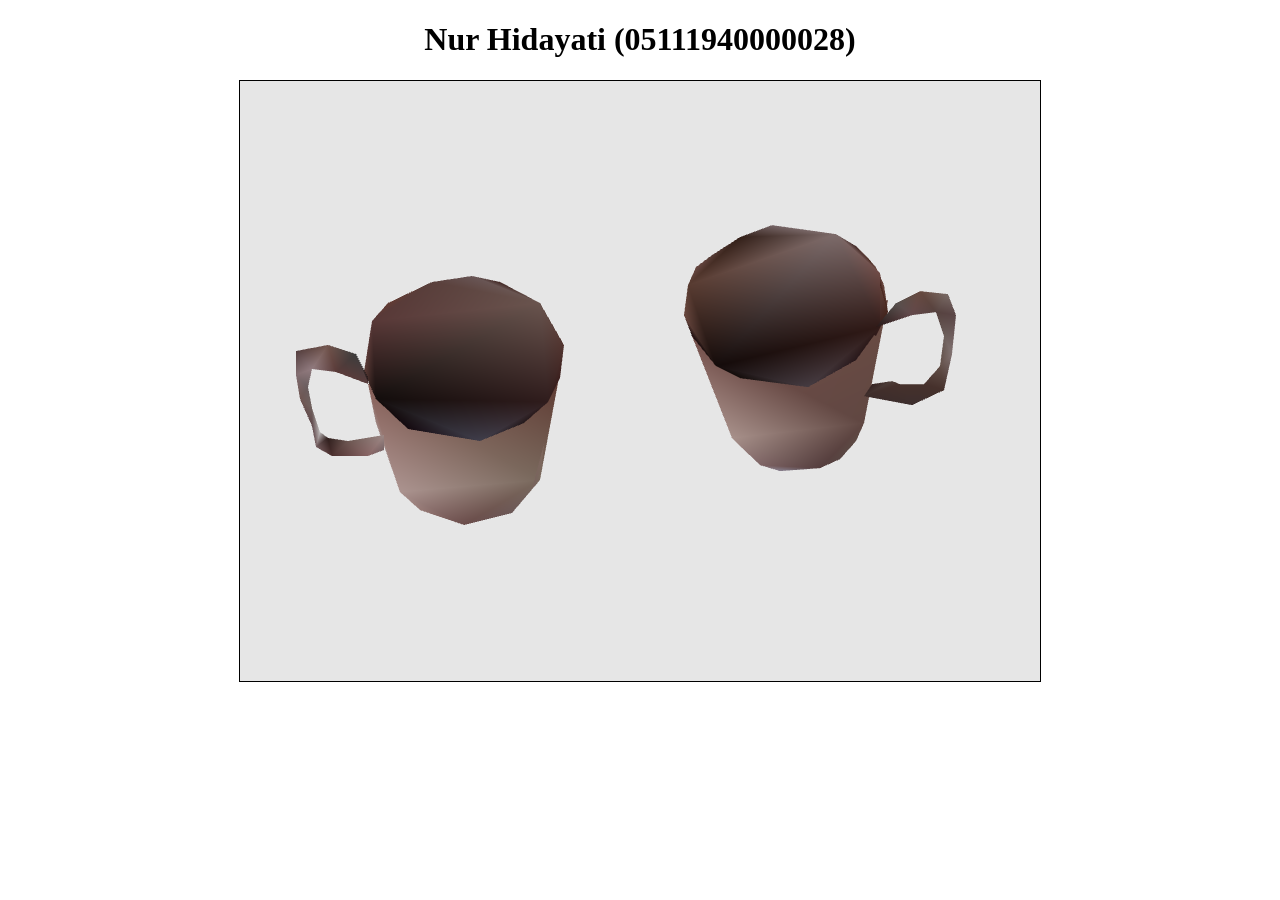
<file: index.html>
<!DOCTYPE html>
<html lang="en">

<head>
    <meta charset="UTF-8">
    <meta http-equiv="X-UA-Compatible" content="IE=edge">
    <meta name="viewport" content="width=device-width, initial-scale=1.0">
    <title>Tugas Grafika Komputer</title>
    <script src="main.js"></script>
    <style>
        h1,
        h2 {
            text-align: center;
        }

        canvas {
            padding-left: 0;
            padding-right: 0;
            margin-left: auto;
            margin-right: auto;
            display: block;
            width: 800px;
        }
    </style>
</head>

<body onload="main()">
    <h1>Nur Hidayati (05111940000028)</h1>
    <canvas width="800" height="600" id="myCanvas" style="border: 1px solid black;">
    </canvas>
</body>

</html>
</file>
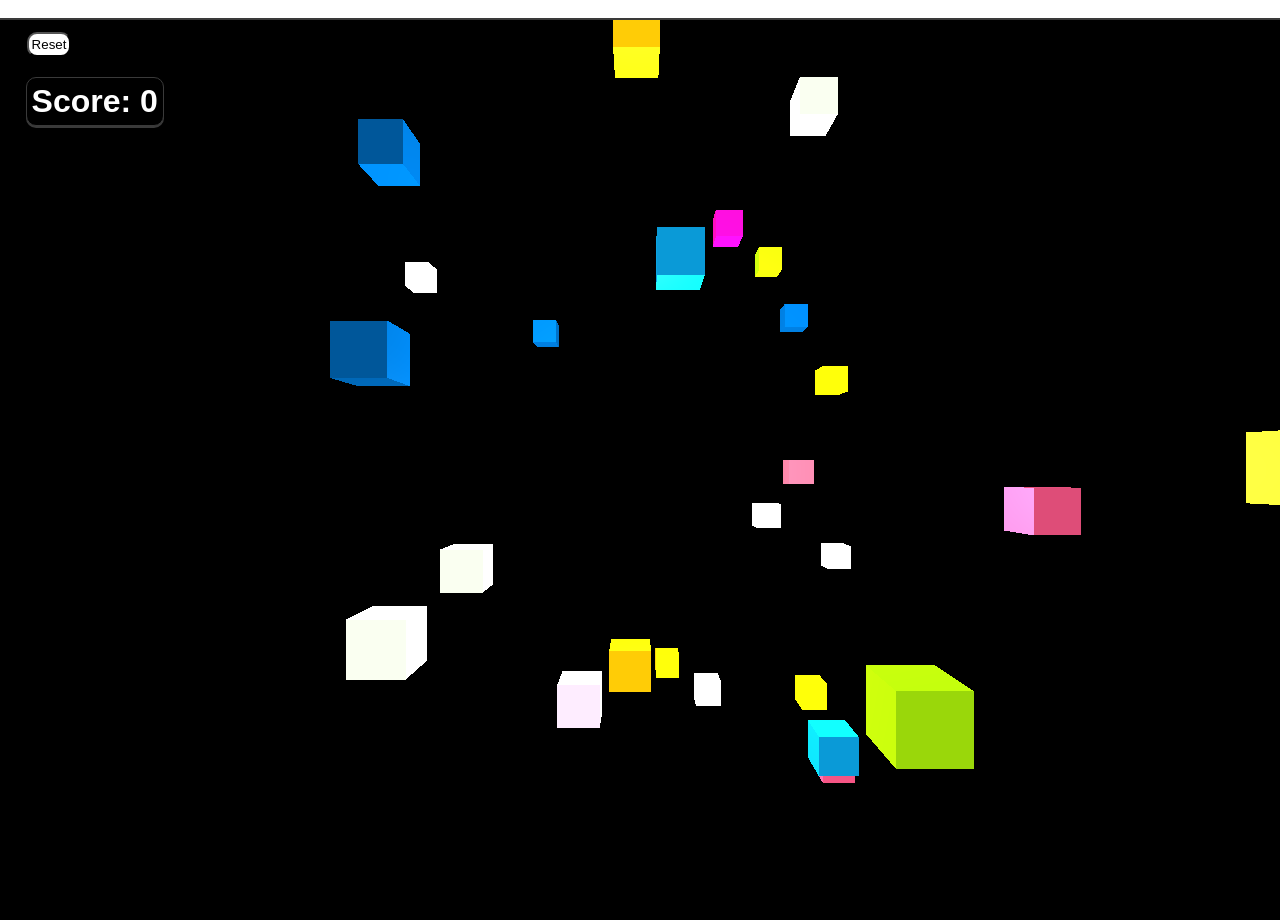
<file: task-3-grafkomb/index.html>
<!DOCTYPE html>
<html lang="en">
<head>
    <meta charset="UTF-8">
    <meta http-equiv="X-UA-Compatible" content="IE=edge">
    <meta name="viewport" content="width=device-width, initial-scale=1.0">
    <title>Tugas 3 Grafkom</title>
    <script src="js/three.min.js"></script>
    <script src="js/controls/OrbitControls.js"></script>
</head>
<link rel="stylesheet" href="style.css">
<body>
    <div class="score down">
        <h1>Score:
            <a id="score_id">0</a>
        </h1>
    </div>
    <br>
    <div class="down">
        <button id="btn_id">Reset</button>
    </div>
</body>
</html>

<script>    
    let scene, camera, renderer, aLight, pLight, rayCast, mouse;

    let current = document.getElementById("score_id");

    // function to get random objects
    let getRandom = function (min, max) {
        let random = Math.random() * (max - min) + min;
        return random;
    }

    // color list
    const colorList = [0xd70a9a, 0xfeedff, 0x0a9ad7, 
                        0xffcc06, 0xde4d78, 0xfafff1, 
                        0x9ad70a, 0xf6546a, 0x00579a];

    let minArea = -30;
    let maxArea = 30;

    let cube;
    // function to create cube object
    let createCube = function () {
        const color = colorList[Math.floor(getRandom(0, 9))];
        let geometry = new THREE.BoxGeometry(3, 3, 3);
        let material = new THREE.MeshPhongMaterial({
                        color: color,
        });
        cube = new THREE.Mesh(geometry, material);
        let x = getRandom(minArea, maxArea);
        let y = getRandom(minArea, maxArea);
        let z = getRandom(minArea, maxArea);
        cube.position.set(x, y, z);
        scene.add(cube);
    }

    // dispose object
    let disposed = function (obj) {
        obj.geometry.dispose();
        obj.material.dispose();
        scene.remove(obj);
        renderer.renderLists.dispose();
    }

    let score = 0;
    let selected = [];
    let original = [];

    // function to calculate score
    let calculate_score = function () {
        if (selected[0].material.color.getHex() === selected[1].material.color.getHex()) {
            selected.forEach(object => {
                disposed(object);
            });
            score += 1;
        }
        else {
            score -= 1;
        }
        current.innerHTML = score;
        original.length = 0;
        selected.length = 0;
    }

    let onMouseClick = function (e) {
        clicked = 0;
        mouse.x = (e.clientX / window.innerWidth) * 2 - 1;
        mouse.y = - (e.clientY / window.innerHeight) * 2 + 1;
        rayCast.setFromCamera(mouse, camera);

        let intersects = rayCast.intersectObjects(scene.children, false);

        if (intersects[0]) {
            let firstObject = intersects[0].object;
            if (selected.length > 0) {
                if (firstObject.uuid === selected[0].uuid) {
                    firstObject.material.emissive.setHex(0x000000);
                    selected = [];
                    originalColors = [];
                    return;
                }
            }

            selected.push(firstObject);
            original.push(firstObject.material.color.getHex());
            if (selected.length > 1) {
                calculate_score();
            }

            if (selected.length == 1) {
                if (clicked == 1) {
                    selected.pop(firstObject);
                    original.pop(firstObject.material.color.getHex());
                }
                clicked = 1;
            }
        }
    }

    // set up the environment 
    // initiallize scene, camera, objects and renderer
    let init = function () {
        // 1. create the scene
        scene = new THREE.Scene();
        scene.background = new THREE.Color(0x000000);

        // 2. create an locate the camera       
        camera = new THREE.PerspectiveCamera(75, window.innerWidth / window.innerHeight,
                1, 1000);
        camera.position.set(0, 0, 50);

        aLight = new THREE.AmbientLight(0xffffff, 1);
        pLight = new THREE.PointLight(0xffffff, 1);
        pLight.position.set(0, 0, 0);
        scene.add(aLight);
        scene.add(pLight);

        rayCast = new THREE.Raycaster();
        mouse = new THREE.Vector2();
        mouse.x = mouse.y = -1;

        // 3. create an locate the object on the scene          
        for(let i = 0; i < 30; i++){
            createCube();
        }

        // 4. create the renderer     
        document.addEventListener("click", onMouseClick);
        renderer = new THREE.WebGLRenderer();
        renderer.setSize(window.innerWidth, window.innerHeight);

        document.body.appendChild(renderer.domElement);

        const controls = new THREE.OrbitControls(camera, renderer.domElement);

        renderer.render(scene, camera, controls);
        renderer.setPixelRatio(Math.min(window.devicePixelRatio, 2));
    };

    let clock = new THREE.Clock();

    let flag = 0;
    let speed = 0.02;
    let base = 0.02;
    // main animation loop 
    // calls 50-60 in a second.
    let mainLoop = function () {
        if (scene.children.length >= 30) {
            flag = 0;
            speed = base;
            current.innerHTML = score;
        } 
        else {
            flag += speed;
        }
        if (flag > 1) {
            createCube();
            flag = 0;
            speed += 0.002;

        }
        // console.log(`flag ${flag}`);
        const elapsedTime = clock.getElapsedTime();

        if (selected.length > 0) {
            selected[0].material.emissive.setHex(elapsedTime % 0.5 >= 0.25 ? original[0] : 0x000000);
        }

        renderer.render(scene, camera);
        requestAnimationFrame(mainLoop);
    };

    ///////////////////////////////////////////////
    init();
    mainLoop();
</script>

<script>
    document.getElementById("btn_id").addEventListener("click", function () {
        location.reload();
    });
</script>
</file>
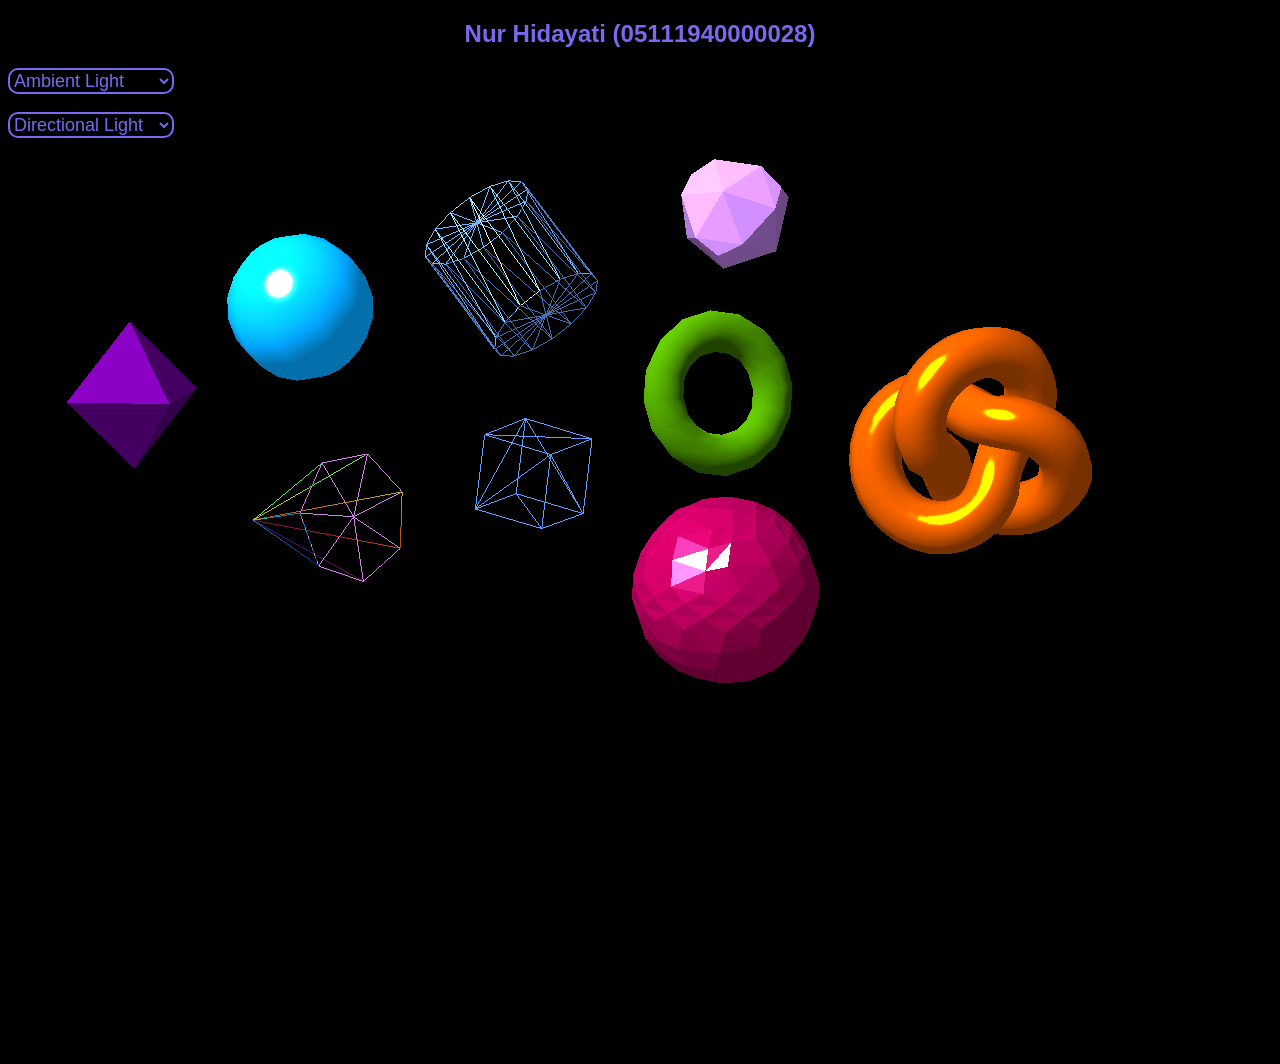
<file: Tugas Individu Three.js/index.html>
<!DOCTYPE html>
<html lang="en">
<head>
    <meta charset="UTF-8">
    <meta http-equiv="X-UA-Compatible" content="IE=edge">
    <meta name="viewport" content="width=device-width, initial-scale=1.0">
    <title>3D Objects</title>
    <script src="./js/three.min.js"></script>
    <script src="./js/OrbitControls.js"></script>
    <style>
        * {
            font-family: Arial, sans-serif;
            background-color: black;
            color: white;
            text-align: left;
        }

        h2 {
            color: mediumslateblue;
            text-align: center;
        }

        .container {
            text-align: left;
        }

        #light_1 {
            border-radius: 10px;
            border: 2px solid mediumslateblue;
        }

        #light_2 {
            border-radius: 10px;
            border: 2px solid mediumslateblue;
        }

        select {
            color: mediumslateblue;
            width: auto;
            height: auto;
            font-size: large;
        }

        .custom-select {
            display: flexbox;
        }
    </style>
</head>
<body>
    <div>
        <h2>Nur Hidayati (05111940000028)</h2>
    </div>
    <div>
        <select id="light_1">
            <option value="0">Ambient Light</option>
            <option value="1">Hemisphere Light</option>
            <option value="2">Directional Light</option>
            <option value="3">Point Light</option>
            <option value="4">Spotlight</option>
        </select>
    </div>
    <br>
    <div>
        <select id="light_2">
            <option value="0">Directional Light</option>
            <option value="1">Hemisphere Light</option>
            <option value="2">Ambient Light</option>
            <option value="3">Point Light</option>
            <option value="4">Spotlight</option>
        </select>
    </div>
    <br>
</body>
</html>

<script>  
    let scene, camera, light, renderer;
    // 3D objects
    let cube, cone, cylinder, dode, torus, sphere, octahedron, tetrahedron, torusKnot;
    const fov = 45;
    // default canvas
    const aspect = 2;  
    const near = 0.1;
    const far = 100;
    var move_1 = 0.01, move_2 = 0.01;
    
    // cube
    let createCube = function() {
        let cubeGeometry = new THREE.BoxGeometry(2, 2, 2);
        const cubeMaterial = new THREE.MeshBasicMaterial({color: 0x619eff, 
            wireframe: true});
        cube = new THREE.Mesh(cubeGeometry, cubeMaterial);
        cube.position.x = 8;
        cube.position.y = -1;
        cube.position.z = 2;
        scene.add(cube);
    }

    // cone
    let createCone = function() {
        let coneGeometry = new THREE.ConeGeometry(1.5, 4, 7);
        const coneMaterial = new THREE.MeshNormalMaterial({color: 0x619eff, 
            wireframe: true});
        cone = new THREE.Mesh(coneGeometry, coneMaterial);
        scene.add(cone);
        cone.position.y = 9;
        cone.rotation.y = Math.PI/2;
        cone.position.z = 3;
    }

    // cylinder
    let createCylinder = function() {
        let cylinderGeometry = new THREE.CylinderGeometry(1.5, 1.5, 3, 16);
        let cylinderMaterial = new THREE.MeshPhongMaterial({color: 0x619eff, 
            wireframe: true, 
            shininess: 150});
        cylinder = new THREE.Mesh(cylinderGeometry, cylinderMaterial);
        scene.add(cylinder);
        cylinder.position.x = 3;
        cylinder.position.y = 2;
        cylinder.position.z = 8;
    }

    // dode
    let createDode = function() {
        let dodeGeometry = new THREE.DodecahedronGeometry(2, 2);
        const dodeMaterial = new THREE.MeshPhongMaterial({color: 0x880044, 
            shininess: 150,
            flatShading: true,
            specular: 0xc6e2ff});
        dode = new THREE.Mesh(dodeGeometry, dodeMaterial);
        scene.add(dode);
        dode.position.x = -13;
        dode.position.y = 5;
        dode.rotation.y = Math.PI/2;
        dode.position.z = 3;
    }

    // torus
    let createTorus = function() {
        let torusGeometry = new THREE.TorusGeometry(1.5, 0.5, 8, 16);
        const torusMaterial = new THREE.MeshStandardMaterial({color: 0x76ee00, 
            metalness: 0.6,
            clearcoat: 0.5});
        torus = new THREE.Mesh(torusGeometry, torusMaterial);
        scene.add(torus);
        torus.position.x = 0;
        torus.position.y = -2;
        torus.position.z = 5;
    }

    // sphere
    let createSphere = function() {
        let sphereGeometry = new THREE.SphereGeometry(2, 10, 10);
        const sphereMaterial = new THREE.MeshPhongMaterial({color: 0x49ef4, 
            shininess: 150,
            specular: 0xc6e2ff});
        sphere = new THREE.Mesh(sphereGeometry, sphereMaterial);
        scene.add(sphere);
        sphere.position.x = 20;
        sphere.position.y = 0;
        sphere.position.z = 5;
    }

    // octahedron
    let createOctahedron = function() {
        let octahedronGeometry = new THREE.OctahedronGeometry(2);
        const octahedronMaterial = new THREE.MeshStandardMaterial({color: 0x9400d3, 
            metalness: 0.5, 
            clearcoat: 0.5});
        octahedron = new THREE.Mesh(octahedronGeometry, octahedronMaterial);
        scene.add(octahedron);
        octahedron.position.x = 20;
        octahedron.position.y = 5;
        octahedron.position.z = 3;
    }

    // tetrahedron
    let createTetrahedron = function() {
        const rad = 1.5;
        const det = 2;
        let tetrahedronGeometry = new THREE.TetrahedronGeometry(rad, det);
        const tetrahedronMaterial = new THREE.MeshPhysicalMaterial({color: 0xcf8bfc, 
            flatShading: true,
            clearcoat: 0.3,
            metalness: 0.2,
            reflectivity: 1,
            clearcoatRoughness: 0.3});
        tetrahedron = new THREE.Mesh(tetrahedronGeometry, tetrahedronMaterial);
        scene.add(tetrahedron);
        tetrahedron.position.x = 10;
        tetrahedron.position.y = -8;
        tetrahedron.rotation.y = Math.PI / 2;
        tetrahedron.position.z = 8;
    }

    // torusKnot
    let createTorusKnot = function() {
        let torusKnotGeometry = new THREE.TorusKnotGeometry(1.5, 0.6, 100, 8, 2);
        const torusKnotMaterial = new THREE.MeshPhongMaterial({color: 0xaa4400, 
            shininess: 150,
            specular: 0xff9900});
        torusKnot = new THREE.Mesh(torusKnotGeometry, torusKnotMaterial);
        scene.add(torusKnot);
        torusKnot.position.x = -10;
        torusKnot.position.y = -3;
        torusKnot.position.z = 5;
    }

    let lighting1 = function() {
        // AmbientLight -> menerangi semua obyek dalam scene secara merata
        const aLight = new THREE.AmbientLight(0xffffff, 0.7);
        aLight.position.set(20, 20, 20);

        // Hemisphere Light -> ada fading antara warna langit dan ground
        const hLight = new THREE.HemisphereLight(0xffffff, 0x0095DD, 1);
        hLight.position.set(10, 20, 30);

        // Directional Light -> cahaya dipancarkan ke arah tertentu (seperti matahari)
        const dLight = new THREE.DirectionalLight(0xffffff, 1);
        dLight.position.set(-10, 25, 25).normalize();

        // Point Light -> cahaya dipancarkan dari jarak tertentu ke semua arah (seperti lampu)
        const p1Light = new THREE.PointLight(0xffffff, 1, 100);
        p1Light.position.set(10, 10, 10);

        // Spot Light -> memancarkan sinar kesatu arah sepanjang kerucut (semakin jauh semakin lebar area cahaya)
        const sLight = new THREE.SpotLight(0xffffff, 1, 75);
        sLight.position.set(30, 30, 30);

        // array of lights
        const lights_1 = [aLight, hLight, dLight, p1Light, sLight];

        lights_1.forEach((obj) => scene.add(obj));
        lights_1.forEach((light_1) => {light_1.visible = false});
        lights_1[0].visible = true;

        const selectedLight_1 = document.getElementById('light_1');
        selectedLight_1.addEventListener('change', (e) => {
            const selected = e.target.value;
            lights_1.forEach((light_1) => {light_1.visible = false});
            lights_1[selected].visible = true;
        });
    };

    let lighting2 = function() {
        const dLight = new THREE.DirectionalLight(0xffffff, 1);
        dLight.position.set(-10, 25, 25).normalize();

        const hLight = new THREE.HemisphereLight(0xffffff, 0x0095DD, 1);
        hLight.position.set(10, 20, 30);

        const aLight = new THREE.AmbientLight(0xffffff, 0.7);
        aLight.position.set(20, 20, 20);

        const pLight = new THREE.PointLight(0xffffff, 1, 100);
        pLight.position.set(10, 10, 10);

        // Spot Light -> memancarkan sinar kesatu arah sepanjang kerucut (semakin jauh semakin lebar area cahaya)
        const sLight = new THREE.SpotLight(0xffffff, 1, 75);
        sLight.position.set(30, 30, 30);

        // array of lights
        const lights_2 = [dLight, hLight, aLight, pLight, sLight];

        lights_2.forEach((obj) => scene.add(obj));
        lights_2.forEach((light_2) => {light_2.visible = false});
        lights_2[0].visible = true;

        const selectedLight_2 = document.getElementById('light_2');
        selectedLight_2.addEventListener('change', (x) => {
            const selected = x.target.value;
            lights_2.forEach((lights_2) => {light_2.visible = false});
            lights_2[selected].visible = true;
        });
    };

    // set up the environment - 
    // initiallize scene, camera, objects and renderer
    let init = function() {
        // 1. create the scene
        scene = new THREE.Scene();
        scene.background = new THREE.Color(0x000000);
        // set scene
        scene.rotateX(-Math.PI * 0.25);
        scene.rotateY(Math.PI * 0.04);
        scene.rotateZ(Math.PI * 0.7);
        
        // 2. create an locate the camera       
        camera = new THREE.PerspectiveCamera(10, window.innerWidth / window.innerHeight, 
                    1, 1000);
        camera.position.x = 20;
        camera.position.y = -70;
        camera.position.z = 100;

        lighting1();
        lighting2();
        
        // 3. create an locate the object on the scene           
        createCube();
        createCone();
        createCylinder();
        createDode();
        createTorus();
        createSphere();
        createOctahedron();
        createTetrahedron();
        createTorusKnot();
        
        // 4. create the renderer     
        renderer = new THREE.WebGLRenderer();   
        renderer.setSize(window.innerWidth, window.innerHeight);
        
        document.body.appendChild(renderer.domElement);

        const controls = new THREE.OrbitControls(camera, renderer.domElement);
        renderer.render(scene, camera, controls);
    };
    
    // main animation loop - calls 50-60 in a second.
    let mainLoop = function() {
        cube.rotation.x += 0.01;
        cube.rotation.y += 0.01;

        cone.rotation.x += 0.05;
        cone.rotation.y += 0.05;
        cone.rotation.z += 0.05;

        cylinder.position.z += -move_1;
        if(cylinder.position.z > 0.01) move_1 = -0.05;
        if(cylinder.position.z > 5) {
            move_1 = 0;
            cylinder.rotation.x += 0.01;
            cylinder.rotation.y += -0.02;
            cylinder.rotation.z += -0.03;
        }

        dode.rotation.x += 0.02;
        dode.rotation.y += 0.02;
        dode.rotation.z += 0.02;

        torus.rotation.y += 0.05;

        sphere.rotation.x += 0.03;
        sphere.rotation.y += 0.03;

        octahedron.rotation.z += -move_2;
        if(octahedron.position.z > 2) move_2 = -0.05;
        if(octahedron.position.z > 4) {
            move_2 = 0;
            octahedron.rotation.z += 0.06;
        };

        tetrahedron.rotation.y += 0.04;

        torusKnot.rotation.x += 0.03;
        torusKnot.rotation.y += 0.03;

        renderer.render(scene, camera);
        requestAnimationFrame(mainLoop);
    };
    
    ///////////////////////////////////////////////
    init();
    mainLoop();
</script>
</file>
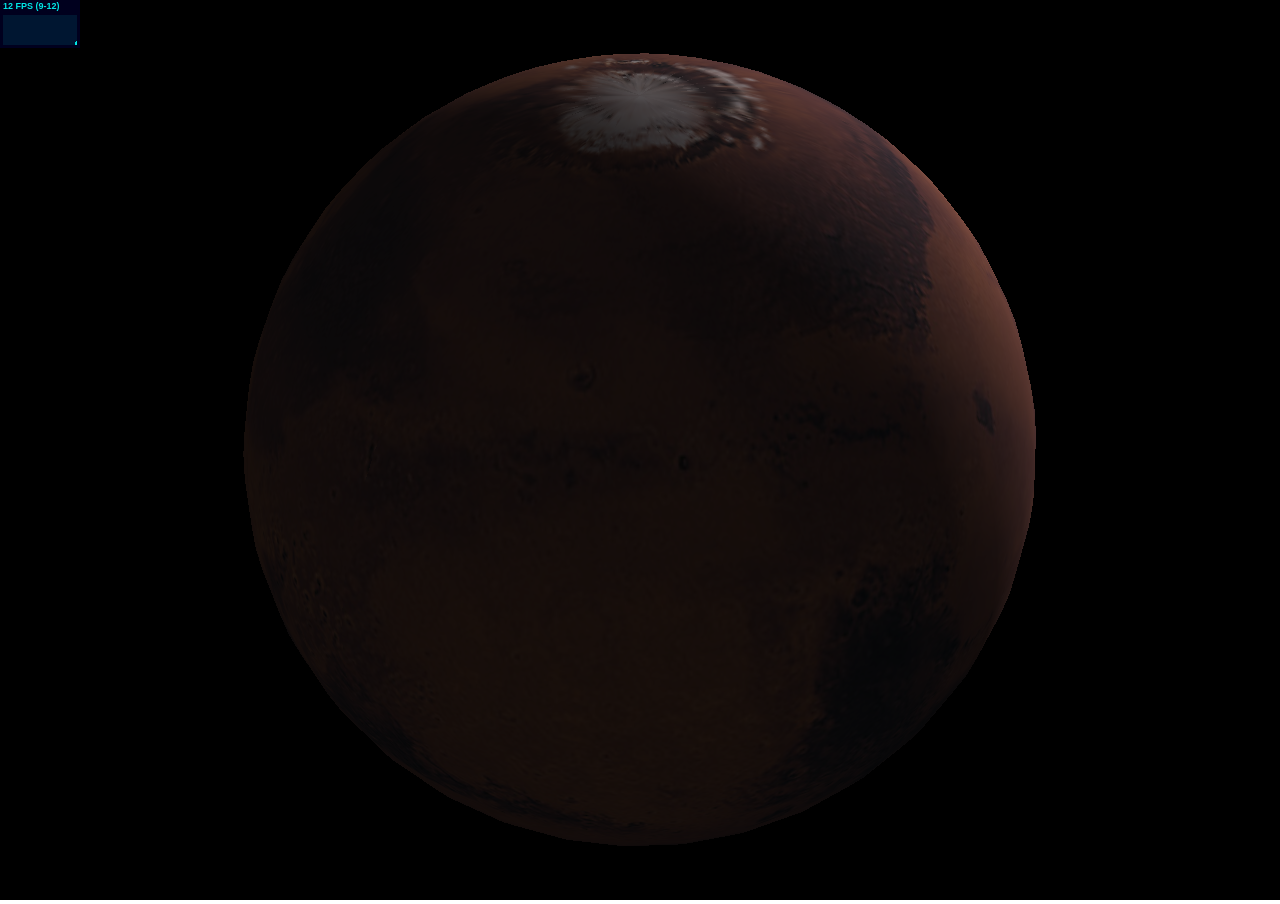
<file: task-4/src/control/controls-orbit.html>
<!DOCTYPE html>
<html lang="en">
    <head>
        <title>Orbit controls </title>
        <script type="text/javascript" charset="UTF-8" src="../../libs/three/three.js"></script>
        <script type="text/javascript" charset="UTF-8" src="../../libs/three/controls/OrbitControls.js"></script>
        <script type="text/javascript" charset="UTF-8" src="../../libs/other/chroma.js"></script>
        <script type="text/javascript" src="../../libs/util/Stats.js"></script>
        <script type="text/javascript" src="../../libs/util/dat.gui.js"></script>
        <script type="text/javascript" src="../js/util.js"></script>
        <script type="text/javascript" src="./js/script.js"></script>
        <link rel="stylesheet" href="../../css/default.css">
        <style>
            body {
                margin: 0;
                overflow: hidden;
            }
        </style>
    </head>
    
    <body>
        <div id="webgl-output">
            <script type="text/javascript">
                (function () {
                    init()
                })();
            </script>
        </div>
    </body>
    
</html>
</file>
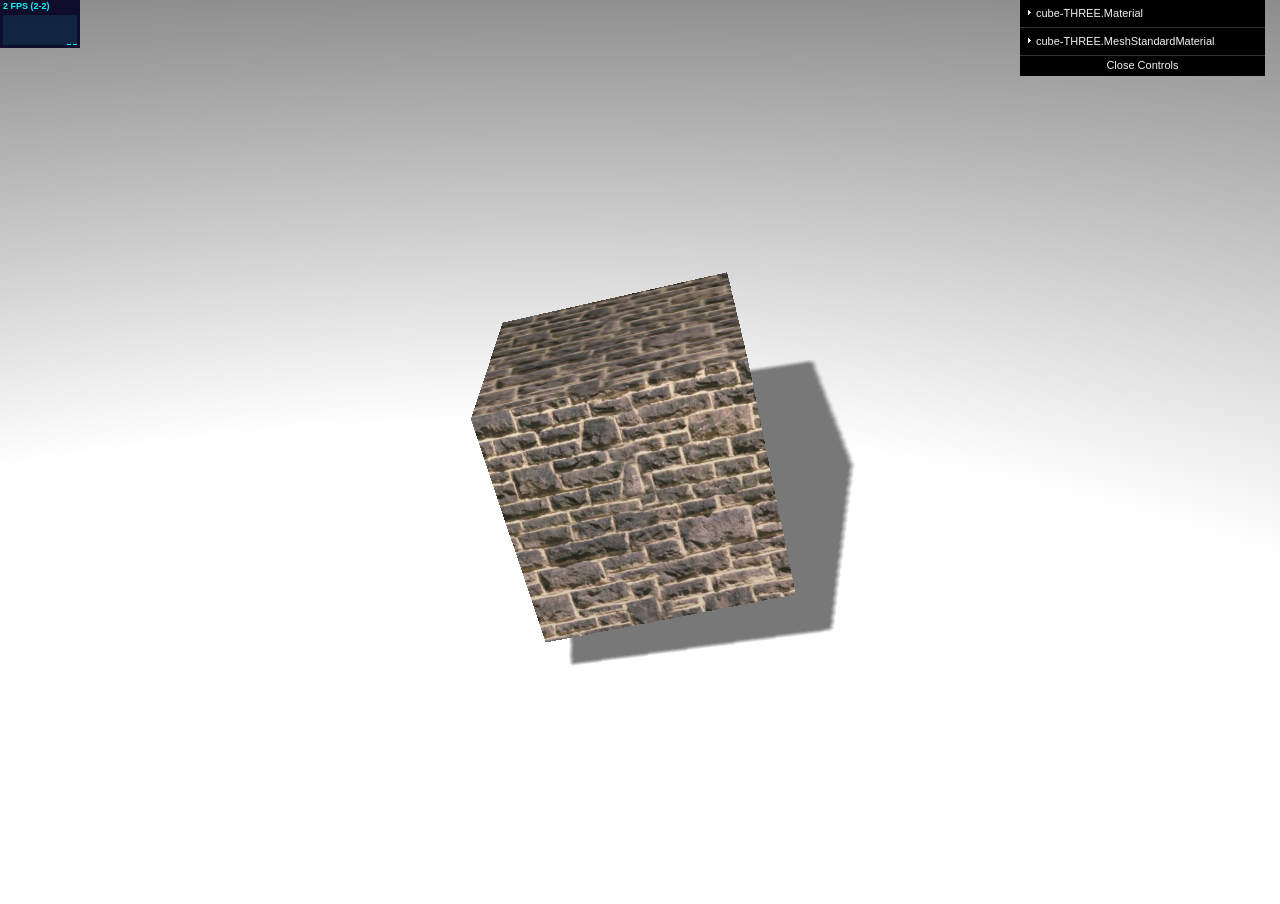
<file: task-4/src/shadow/shadow.html>
<!DOCTYPE html>
<html lang="en">
<head>
    <title>Shadow</title>
    <script type="text/javascript" charset="UTF-8" src="../../libs/three/three.js"></script>
    <script type="text/javascript" charset="UTF-8" src="../../libs/three/controls/TrackballControls.js"></script>
    <script type="text/javascript" src="../../libs/util/Stats.js"></script>
    <script type="text/javascript" src="../../libs/util/dat.gui.js"></script>
    <script type="text/javascript" src="../js/util.js"></script>
    <script type="text/javascript" src="./js/script.js"></script>
    <script type="text/javascript" src="./js/util.js"></script>
    <link rel="stylesheet" href="../../css/default.css">
</head>

<div>
    <div id="webgl-output"></div>
        <script type="text/javascript"> 
            (function () { 
                init() 
            })(); 
        </script>
    </div>
</body>
</html>
</file>
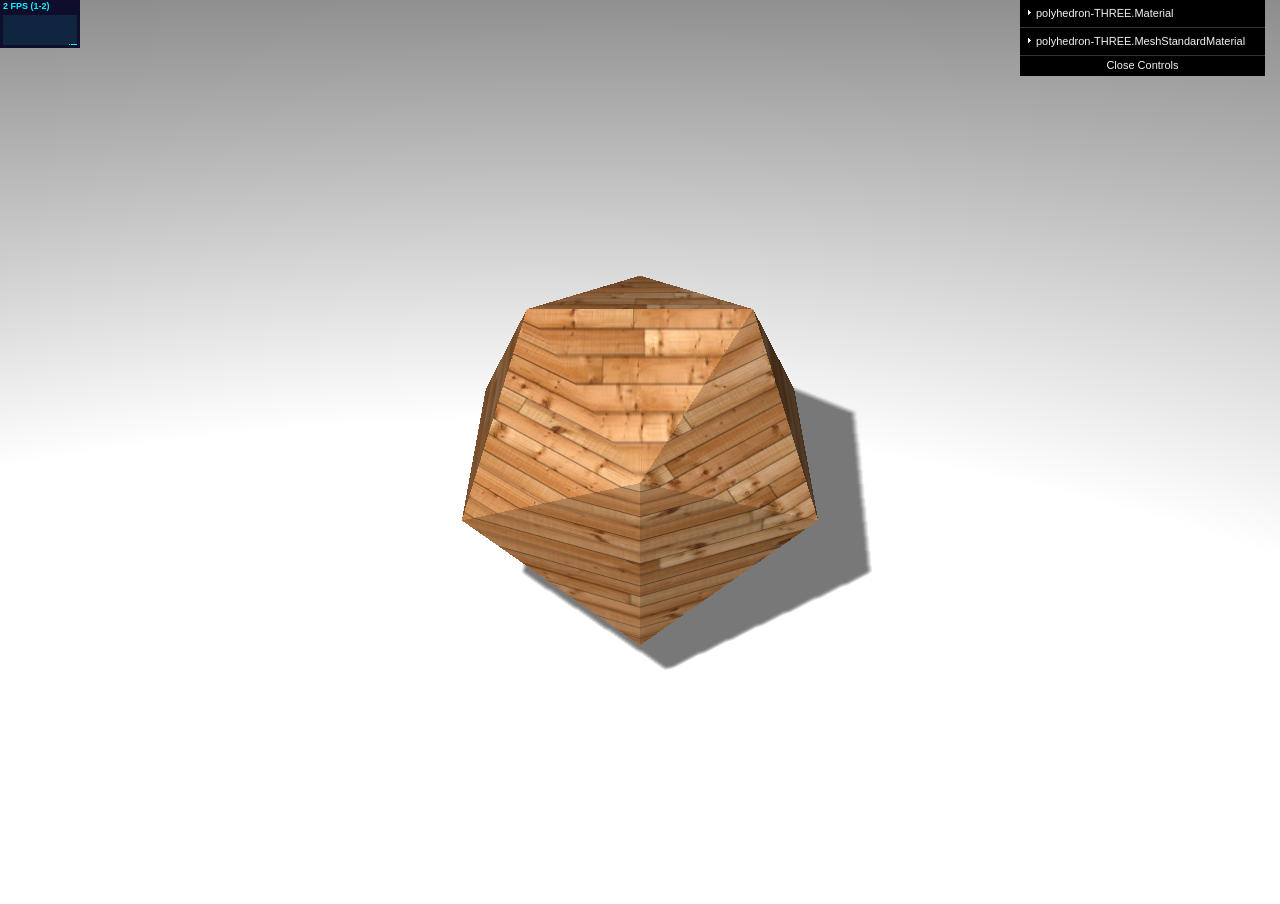
<file: task-4/src/texture/texture.html>
<!DOCTYPE html>
<html lang="en">
<head>
    <title>Texture</title>
    <script type="text/javascript" charset="UTF-8" src="../../libs/three/three.js"></script>
    <script type="text/javascript" charset="UTF-8" src="../../libs/three/controls/TrackballControls.js"></script>
    <script type="text/javascript" src="../../libs/util/Stats.js"></script>
    <script type="text/javascript" src="../../libs/util/dat.gui.js"></script>
    <script type="text/javascript" src="../js/util.js"></script>
    <script type="text/javascript" src="./js/script.js"></script>
    <script type="text/javascript" src="./js/util.js"></script>
    <link rel="stylesheet" href="../../css/default.css">
</head>

<div>
    <div id="webgl-output"></div>
        <script type="text/javascript"> 
            (function () { 
                init() 
            })(); 
        </script>
    </div>
</body>
</html>
</file>
<file: task-3-grafkomb/style.css>
* {
    font-family: Arial, sans-serif;
    padding: 0;
    margin: 0;
}

h1 {
    color: white;
}

button {
    color: black;
    position: absolute;
    display: block;
    z-index: 99;
    background-color: white;
    border-radius: 10px;
    padding: 3px;
    margin-top: 1%;
    margin-left: 2%;
}

.score {
    position: absolute;
    display: block;
    z-index: 99;
    background-color: black;
    border-radius: 10px;
    padding: 5px 5px;
    margin-top: 6%;
    margin-left: 2%;
    box-shadow: 0 2px 8px 0 rgb(233, 227, 227);
}

.down {
    -webkit-transition: margin-top 0.3s ease, box-shadow 0.3s ease;
    -moz-transition: margin-top 0.3s ease, box-shadow 0.3s ease;
    transition: margin-top 0.3s ease, box-shadow 0.3s ease;

    background: #000000;
    border: solid 1px #3a3a3a;

    -webkit-box-shadow: 0px 2px 0px #3a3a3a;
    -moz-box-shadow: 0px 2px 0px #3a3a3a;
    box-shadow: 0px 2px 0px #3a3a3a;
}

.down:active {
    -webkit-transition: margin-top 0.2s ease, box-shadow 0.2s ease;
    -moz-transition: margin-top 0.2s ease, box-shadow 0.2s ease;
    transition: margin-top 0.2s ease, box-shadow 0.2s ease;


    -webkit-box-shadow: 0px 0px 0px #3a3a3a;
    -moz-box-shadow: 0px 0px 0px #3a3a3a;
    box-shadow: 0px 0px 0px #3a3a3a;
}
</file>
<file: task-4/css/default.css>
body {
margin: 0;
    overflow: hidden;
}
</file>
